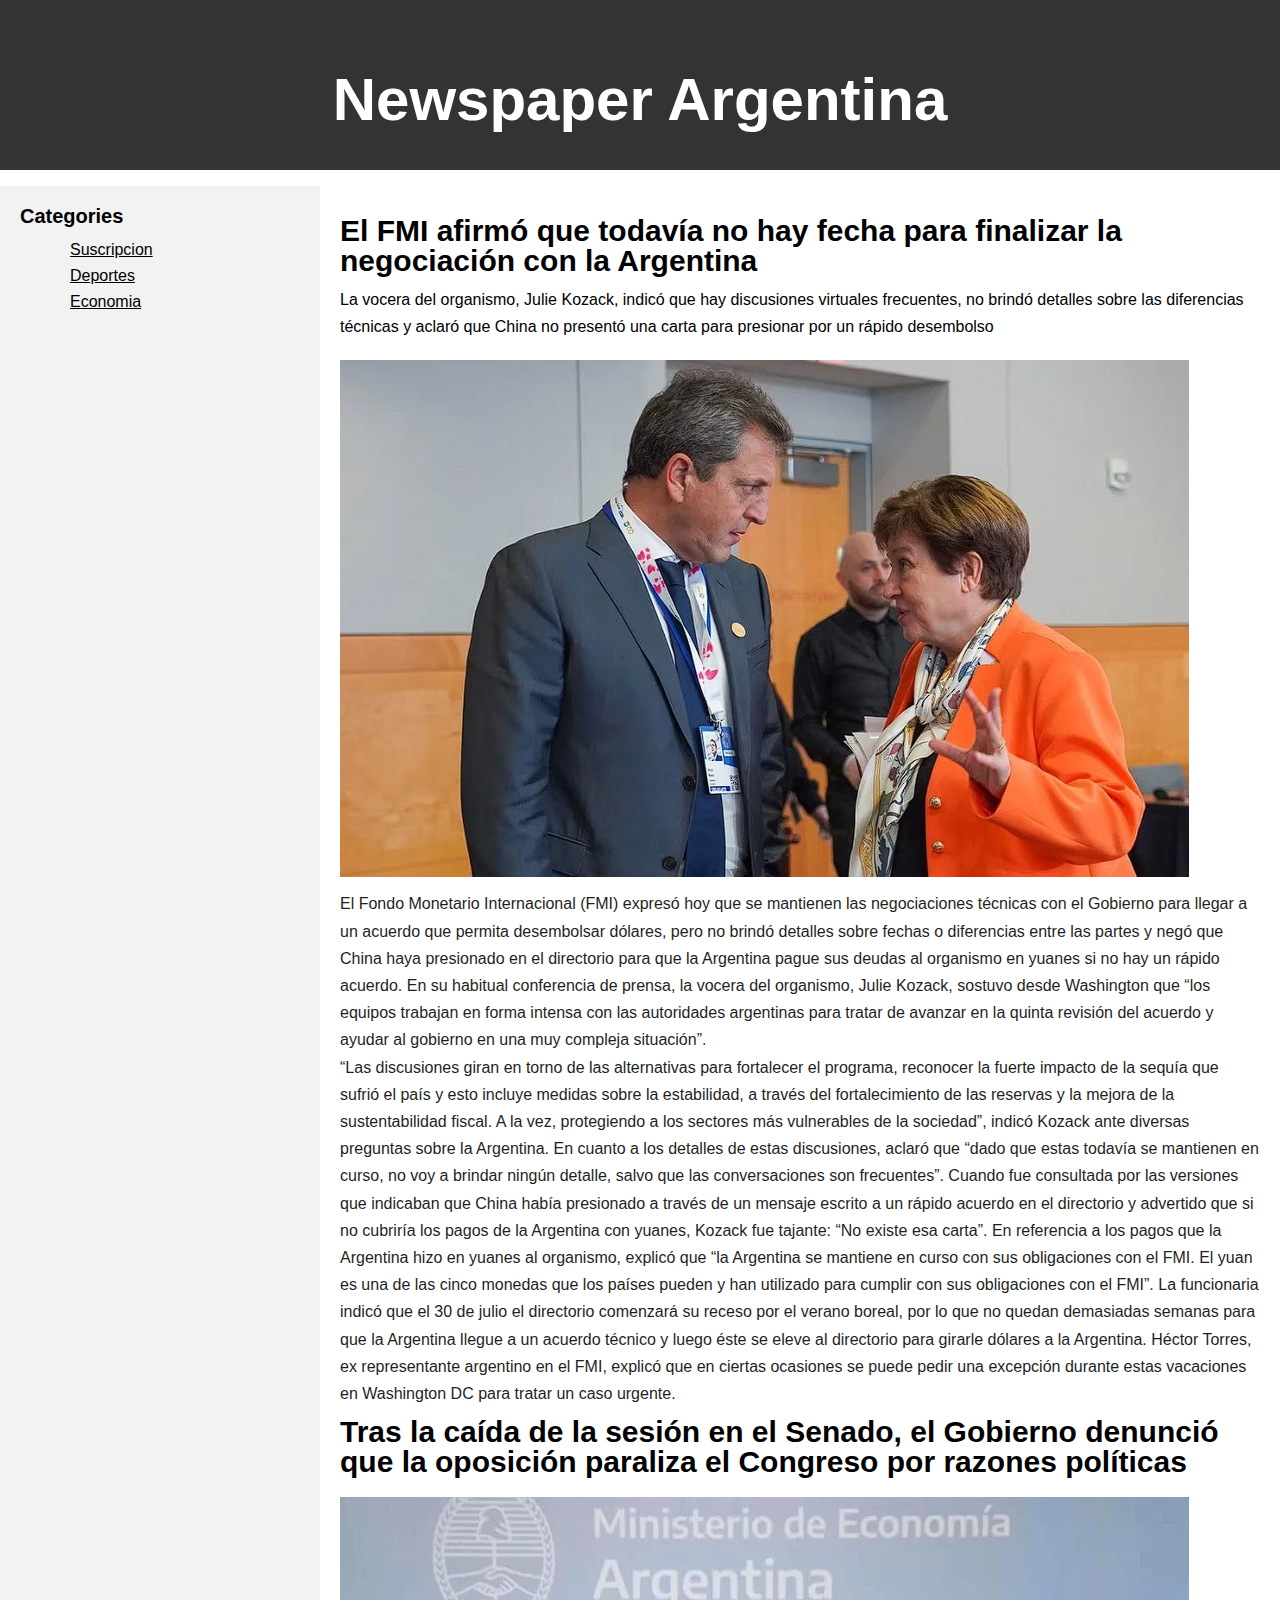
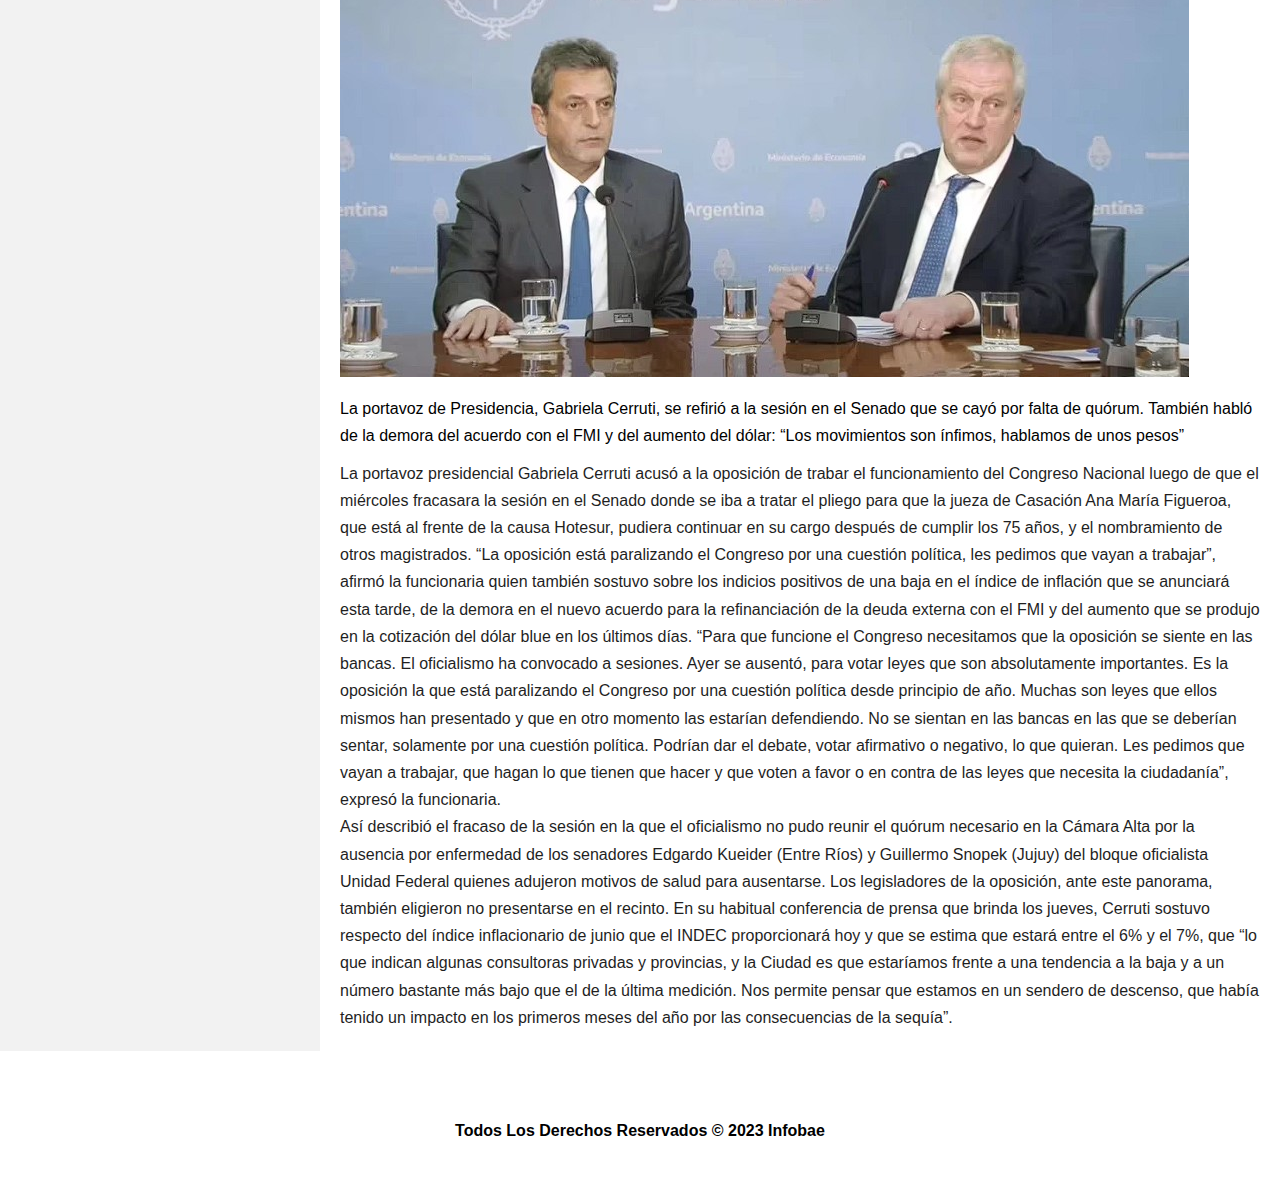
<file: index.html>
<!DOCTYPE html>
<html>

<head>
    <meta name="viewport" content="width=device-width, initial-scale=1.0">
    <link rel="stylesheet" href="./styles/reset.css">
    <link rel="stylesheet" href="./styles/style.css">
</head>

<body>
    <div class="container">
        <div class="header">
            <h1>Newspaper Argentina</h1>
        </div>

        <div class="sidebar">
            <h3>Categories</h3>
            <ul>
                <li>
                    <a href="suscription.html">
                        Suscripcion
                    </a>
                </li>
                <li>
                    <a href="">
                        Deportes
                    </a>
                </li>
                <li>
                    <a href="">
                        Economia
                    </a>
                </li>
            </ul>
        </div>

        <div class="main-content">
            <h2>El FMI afirmó que todavía no hay fecha para finalizar la negociación con la Argentina</h2>
            <h3>La vocera del organismo, Julie Kozack, indicó que hay discusiones virtuales frecuentes, no brindó
                detalles sobre las diferencias técnicas y aclaró que China no presentó una carta para presionar por un
                rápido desembolso</h3>
            <figure>
                <img src="./assets/img01.jpg">
            </figure>
            <p>El Fondo Monetario Internacional (FMI) expresó hoy que se mantienen las negociaciones técnicas con el
                Gobierno para llegar a un acuerdo que permita desembolsar dólares, pero no brindó detalles sobre fechas
                o diferencias entre las partes y negó que China haya presionado en el directorio para que la Argentina
                pague sus deudas al organismo en yuanes si no hay un rápido acuerdo.

                En su habitual conferencia de prensa, la vocera del organismo, Julie Kozack, sostuvo desde Washington
                que “los equipos trabajan en forma intensa con las autoridades argentinas para tratar de avanzar en la
                quinta revisión del acuerdo y ayudar al gobierno en una muy compleja situación”.</p>
            <p>“Las discusiones giran en torno de las alternativas para fortalecer el programa, reconocer la fuerte
                impacto de la sequía que sufrió el país y esto incluye medidas sobre la estabilidad, a través del
                fortalecimiento de las reservas y la mejora de la sustentabilidad fiscal. A la vez, protegiendo a los
                sectores más vulnerables de la sociedad”, indicó Kozack ante diversas preguntas sobre la Argentina.

                En cuanto a los detalles de estas discusiones, aclaró que “dado que estas todavía se mantienen en curso,
                no voy a brindar ningún detalle, salvo que las conversaciones son frecuentes”.

                Cuando fue consultada por las versiones que indicaban que China había presionado a través de un mensaje
                escrito a un rápido acuerdo en el directorio y advertido que si no cubriría los pagos de la Argentina
                con yuanes, Kozack fue tajante: “No existe esa carta”.

                En referencia a los pagos que la Argentina hizo en yuanes al organismo, explicó que “la Argentina se
                mantiene en curso con sus obligaciones con el FMI. El yuan es una de las cinco monedas que los países
                pueden y han utilizado para cumplir con sus obligaciones con el FMI”.

                La funcionaria indicó que el 30 de julio el directorio comenzará su receso por el verano boreal, por lo
                que no quedan demasiadas semanas para que la Argentina llegue a un acuerdo técnico y luego éste se eleve
                al directorio para girarle dólares a la Argentina. Héctor Torres, ex representante argentino en el FMI,
                explicó que en ciertas ocasiones se puede pedir una excepción durante estas vacaciones en Washington DC
                para tratar un caso urgente.</p>
            <h2>Tras la caída de la sesión en el Senado, el Gobierno denunció que la oposición paraliza el Congreso por
                razones políticas</h2>
            <figure>
                <img src="./assets/img02.jpg">
            </figure>
            <h3>La portavoz de Presidencia, Gabriela Cerruti, se refirió a la sesión en el Senado que se cayó por falta
                de quórum. También habló de la demora del acuerdo con el FMI y del aumento del dólar: “Los movimientos
                son ínfimos, hablamos de unos pesos”</h3>
            <p>La portavoz presidencial Gabriela Cerruti acusó a la oposición de trabar el funcionamiento del Congreso
                Nacional luego de que el miércoles fracasara la sesión en el Senado donde se iba a tratar el pliego para
                que la jueza de Casación Ana María Figueroa, que está al frente de la causa Hotesur, pudiera continuar
                en su cargo después de cumplir los 75 años, y el nombramiento de otros magistrados. “La oposición está
                paralizando el Congreso por una cuestión política, les pedimos que vayan a trabajar”, afirmó la
                funcionaria quien también sostuvo sobre los indicios positivos de una baja en el índice de inflación que
                se anunciará esta tarde, de la demora en el nuevo acuerdo para la refinanciación de la deuda externa con
                el FMI y del aumento que se produjo en la cotización del dólar blue en los últimos días.

                “Para que funcione el Congreso necesitamos que la oposición se siente en las bancas. El oficialismo ha
                convocado a sesiones. Ayer se ausentó, para votar leyes que son absolutamente importantes. Es la
                oposición la que está paralizando el Congreso por una cuestión política desde principio de año. Muchas
                son leyes que ellos mismos han presentado y que en otro momento las estarían defendiendo. No se sientan
                en las bancas en las que se deberían sentar, solamente por una cuestión política. Podrían dar el debate,
                votar afirmativo o negativo, lo que quieran. Les pedimos que vayan a trabajar, que hagan lo que tienen
                que hacer y que voten a favor o en contra de las leyes que necesita la ciudadanía”, expresó la
                funcionaria.</p>
            <p>Así describió el fracaso de la sesión en la que el oficialismo no pudo reunir el quórum necesario en la
                Cámara Alta por la ausencia por enfermedad de los senadores Edgardo Kueider (Entre Ríos) y Guillermo
                Snopek (Jujuy) del bloque oficialista Unidad Federal quienes adujeron motivos de salud para ausentarse.
                Los legisladores de la oposición, ante este panorama, también eligieron no presentarse en el recinto.

                En su habitual conferencia de prensa que brinda los jueves, Cerruti sostuvo respecto del índice
                inflacionario de junio que el INDEC proporcionará hoy y que se estima que estará entre el 6% y el 7%,
                que “lo que indican algunas consultoras privadas y provincias, y la Ciudad es que estaríamos frente a
                una tendencia a la baja y a un número bastante más bajo que el de la última medición. Nos permite pensar
                que estamos en un sendero de descenso, que había tenido un impacto en los primeros meses del año por las
                consecuencias de la sequía”.</p>
        </div>
    </div>
    <footer>
        <div>
            Todos Los Derechos Reservados © 2023 Infobae
        </div>
    </footer>
</body>

</html>
</file>
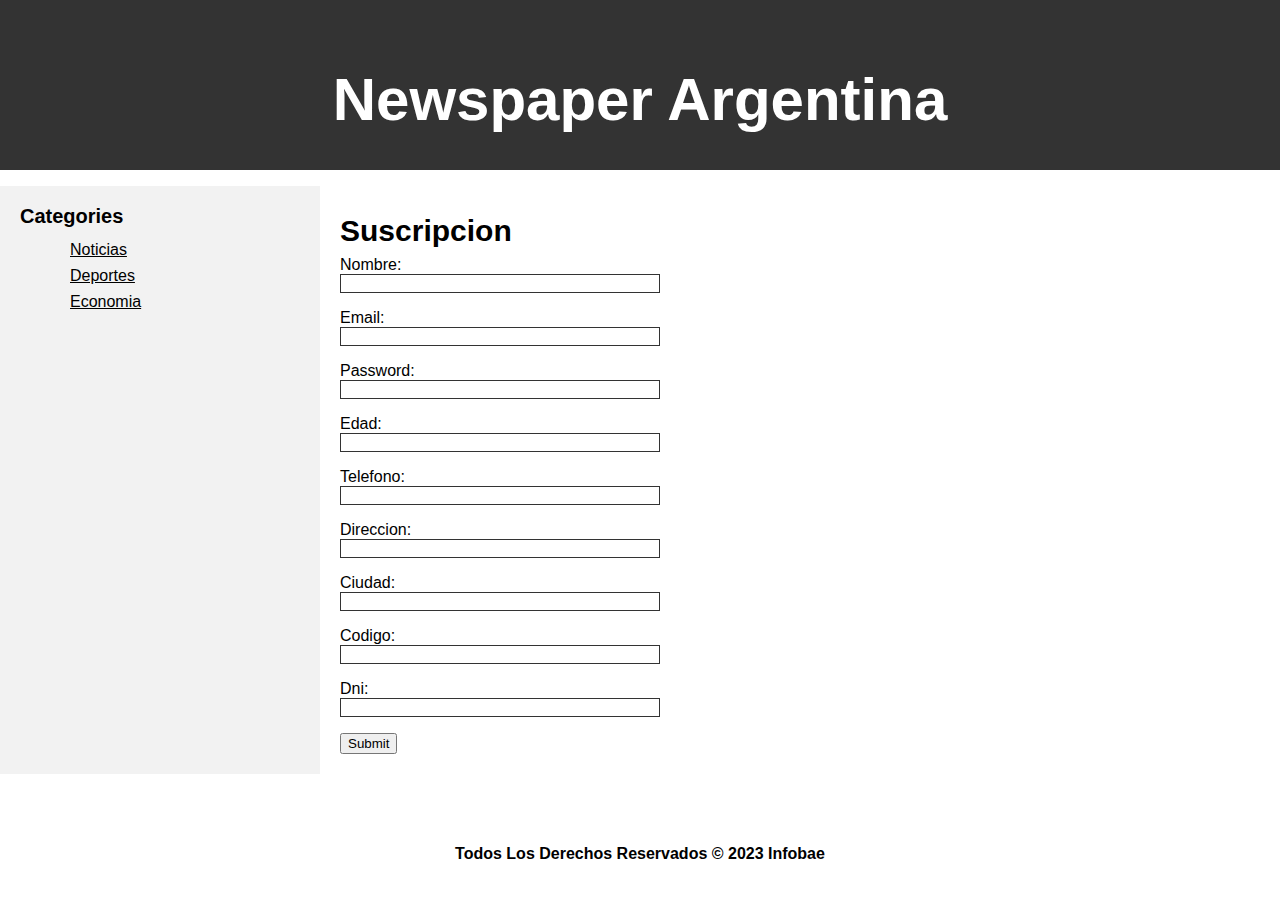
<file: suscription.html>
<!DOCTYPE html>
<html>

<head>
    <meta name="viewport" content="width=device-width, initial-scale=1.0">
    <link rel="stylesheet" href="./styles/reset.css">
    <link rel="stylesheet" href="./styles/style.css">
</head>

<body>
    <div class="container">
        <div class="header">
            <h1>Newspaper Argentina</h1>
        </div>

        <div class="sidebar">
            <h3>Categories</h3>
            <ul>
                <li>
                    <a href="index.html">
                        Noticias
                    </a>
                </li>
                <li>
                    <a href="">
                        Deportes
                    </a>
                </li>
                <li>
                    <a href="">
                        Economia
                    </a>
                </li>
            </ul>
        </div>

        <div class="main-content">
            <h2>Suscripcion
            </h2>
            <!-- <form name="myForm" onsubmit="return validateForm()"> -->
            <form name="myForm">
                <div>
                    <label for="name">Nombre:</label>
                    <input type="text" id="name" name="name" required>
                </div>
                <div>
                    <label for="email">Email:</label>
                    <input type="email" id="email" name="email" required>
                </div>
                <div>
                    <label for="password">Password:</label>
                    <input type="password" id="password" name="password" required>
                </div>
                <div>
                    <label for="age">Edad:</label>
                    <input type="number" id="age" name="age" required>
                </div>
                <div>
                    <label for="phone">Telefono:</label>
                    <input type="number" id="phone" name="phone" required>
                </div>
                <div>
                    <label for="address">Direccion:</label>
                    <input type="text" id="address" name="address" required>
                </div>
                <div>
                    <label for="city">Ciudad:</label>
                    <input type="text" id="city" name="city" required>
                </div>
                <div>
                    <label for="postalcode">Codigo:</label>
                    <input type="number" id="postalcode" name="postalcode" required>
                </div>
                <div>
                    <label for="dni">Dni:</label>
                    <input type="number" id="dni" name="dni" required>
                </div>
                <!-- Add more fields as needed -->
                <button type="submit">Submit</button>
                <!-- <button type="submit" onclick="validateForm()">Submit</button> -->
            </form>
        </div>
    </div>

    <div id="modal" class="modal">
        <div class="modal-content">
            <span class="close">&times;</span>
            <h2>Response</h2>
            <p id="contentmodal">This is the modal content.</p>
        </div>
    </div>
    <footer>
        <div>
            Todos Los Derechos Reservados © 2023 Infobae
        </div>
    </footer>
    <script src="js/validation.js"></script>
</body>

</html>
</file>
<file: styles/style.css>
body {
  font-family: Arial, sans-serif;
  margin: 0;
  padding: 0;
}

.container {
  display: flex;
  flex-wrap: wrap;
}

.header {
  background-color: #333;
  color: #fff;
  padding: 20px;
  text-align: center;
  flex: 1 100%;
}

.sidebar {
  flex: 1 25%;
  background-color: #f2f2f2;
  padding: 20px;
  box-sizing: border-box;
}

.main-content {
  flex: 1 75%;
  background-color: #fff;
  padding: 20px;
  box-sizing: border-box;
}

@media screen and (max-width: 768px) {

  .sidebar,
  .main-content {
    flex: 1 100%;
  }

  figure img {
    align-items: center;
    width: 100%;
  }
}

@media screen and (max-width: 480px) {

  .header,
  .sidebar,
  .main-content {
    padding: 10px;
  }
}

form {
  font: 1em sans-serif;
  max-width: 320px;
}

div {
  margin-bottom: 1em;
}

label {
  display: block;
}

input[type="text"],
input[type="number"],
input[type="password"],
input[type="email"] {
  width: 100%;
  border: 1px solid #333;
  box-sizing: border-box;
}

button[type="submit"] {
  display: block;
  margin-top: 1em;
}

h2 {
  margin-bottom: 10px;
}

.container .header h1 {
  font-size: 60px;
  font-weight: bolder;
  text-align: center;
  margin: 30px 20px 0px;
  padding: 20px;
}

.sidebar h3 {
  font-weight: bolder;
  text-align: start;
  font-size: 20px;
}

.sidebar ul li {
  margin: 10px;
}

.sidebar ul li a {
  color: black;
}

.main-content h2 {
  font-size: 30px;
  font-weight: bolder;
  text-align: start;
  margin-top: 10px;
}

.main-content h3 {
  text-align: start;
  margin-top: 5px;
  margin-bottom: 10px;
  line-height: 1.7em;
}

img{
  margin-top: 10px;
  margin-bottom: 10px;
}

.main-content p {
  font-family: Roboto,sans-serif;
  color: #1f1f1f;
  line-height: 1.7em;
}

footer {
  background-color: transparent;
  display: flex;
  flex-direction: column;
  align-items: center;
  margin-top: 1em;
}
footer div {
  align-items: center;
  margin: 40px;
  font-size: medium;
  font-weight: bolder;
}
.modal {
  display: none; /* Initially hide the modal */
  position: fixed;
  z-index: 9999;
  left: 0;
  top: 0;
  width: 100%;
  height: 100%;
  overflow: auto;
  background-color: rgba(0, 0, 0, 0.5); /* Add a semi-transparent background */
}

.modal-content {
  background-color: #fff;
  margin: 15% auto;
  padding: 20px;
  width: 50%;
  box-shadow: 0 0 20px rgba(0, 0, 0, 0.2);
  position: relative;
}

.close {
  color: #aaa;
  float: right;
  font-size: 28px;
  font-weight: bold;
  cursor: pointer;
}

.close:hover,
.close:focus {
  color: #000;
  text-decoration: none;
  cursor: pointer;
}
</file>
